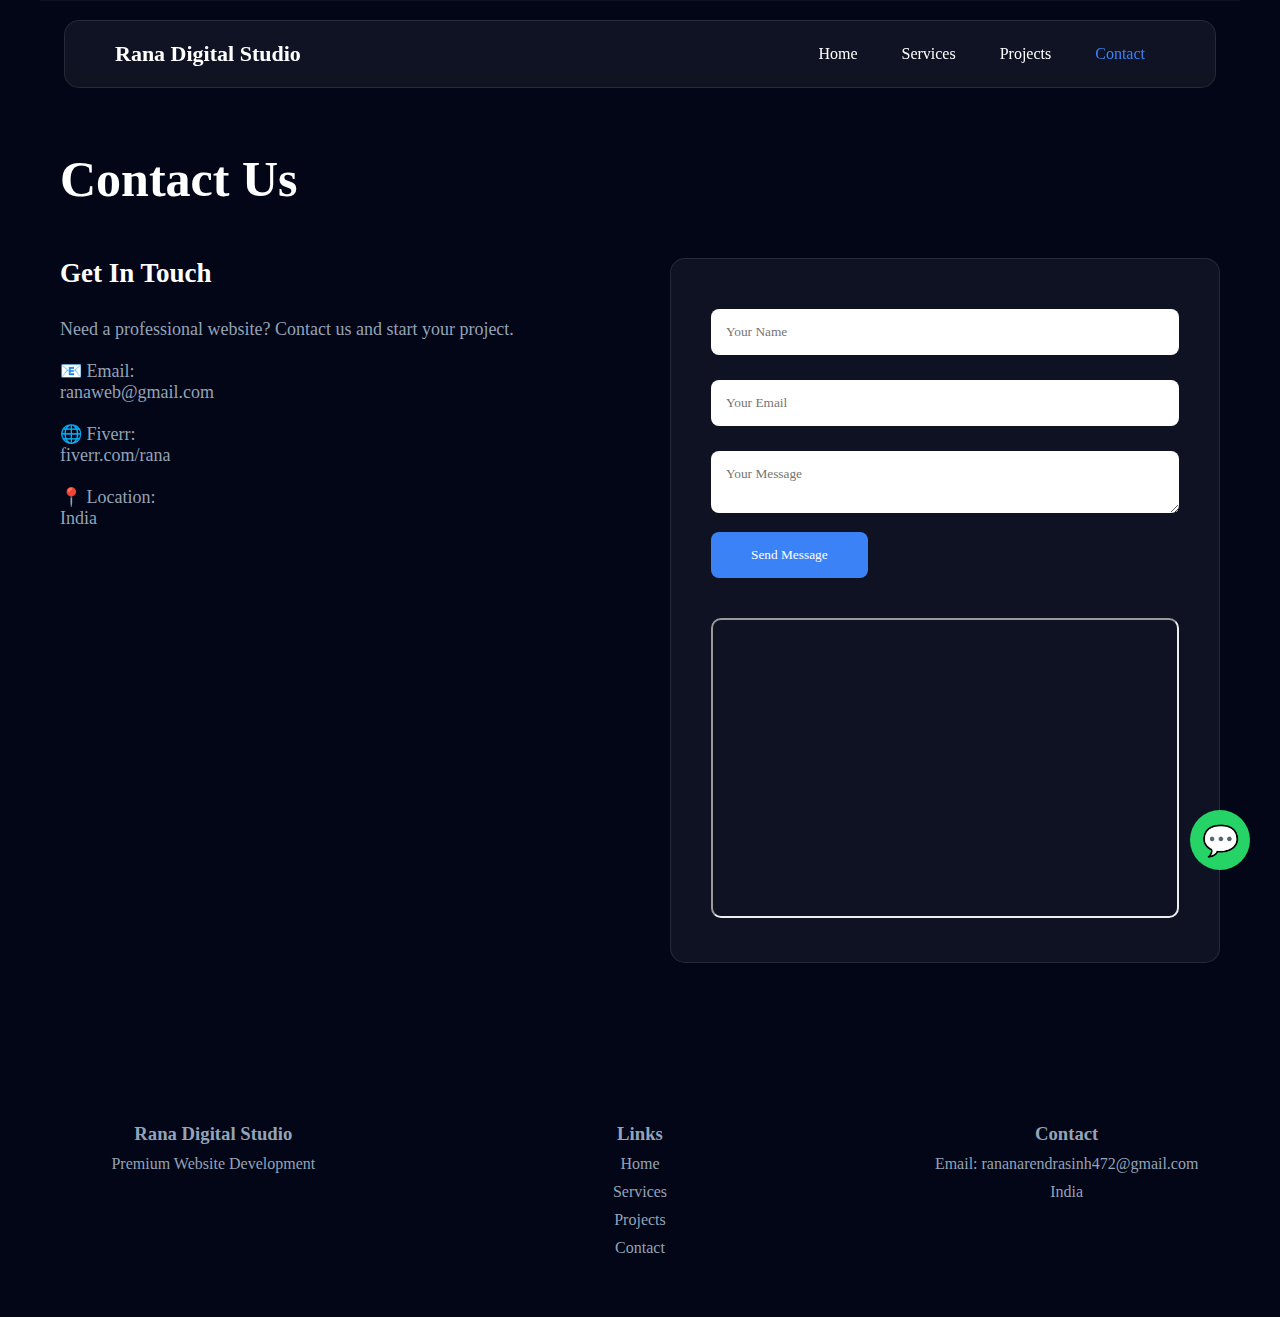
<file: contact.html>
<!DOCTYPE html>
<html>

<head>

<title>Contact Us</title>

<link rel="stylesheet" href="style.css">

</head>

<body>

<header>

<div class="logo">
Rana Digital Studio
</div>

<nav>

<a href="index.html">Home</a>
<a href="services.html">Services</a>
<a href="projects.html">Projects</a>
<a href="contact.html">Contact</a>

</nav>

</header>



<section class="page">

<h1>Contact Us</h1>


<div class="contactGrid">


<div class="contactInfo">

<h2>Get In Touch</h2>

<p>

Need a professional website? Contact us and start your project.

</p>


<p>

📧 Email:<br>

ranaweb@gmail.com

</p>


<p>

🌐 Fiverr:<br>

fiverr.com/rana

</p>


<p>

📍 Location:<br>

India

</p>


</div>



<div class="contactForm">


<form action="https://formspree.io/f/xojnbvrn" method="POST">

<input name="name" placeholder="Your Name" required>

<input name="email" placeholder="Your Email" required>

<textarea name="message" placeholder="Your Message"></textarea>

<button type="submit">

Send Message

</button>

</form>

<div class="map">

<iframe
src="https://maps.google.com/maps?q=india&t=&z=5&ie=UTF8&iwloc=&output=embed">
</iframe>

</div>

</div>


</div>


</section>

<script src="script.js"></script>

<a href="https://wa.me/916355391879" class="whatsapp">

💬

</a>

<footer>

<div class="footerGrid">

<div>

<h3>Rana Digital Studio</h3>

<p>

Premium Website Development

</p>

</div>


<div>

<h3>Links</h3>

<p>Home</p>

<p>Services</p>

<p>Projects</p>

<p>Contact</p>

</div>


<div>

<h3>Contact</h3>

<p>Email: rananarendrasinh472@gmail.com</p>

<p>India</p>

</div>


</div>

</footer>

</body>
</html>
</file>
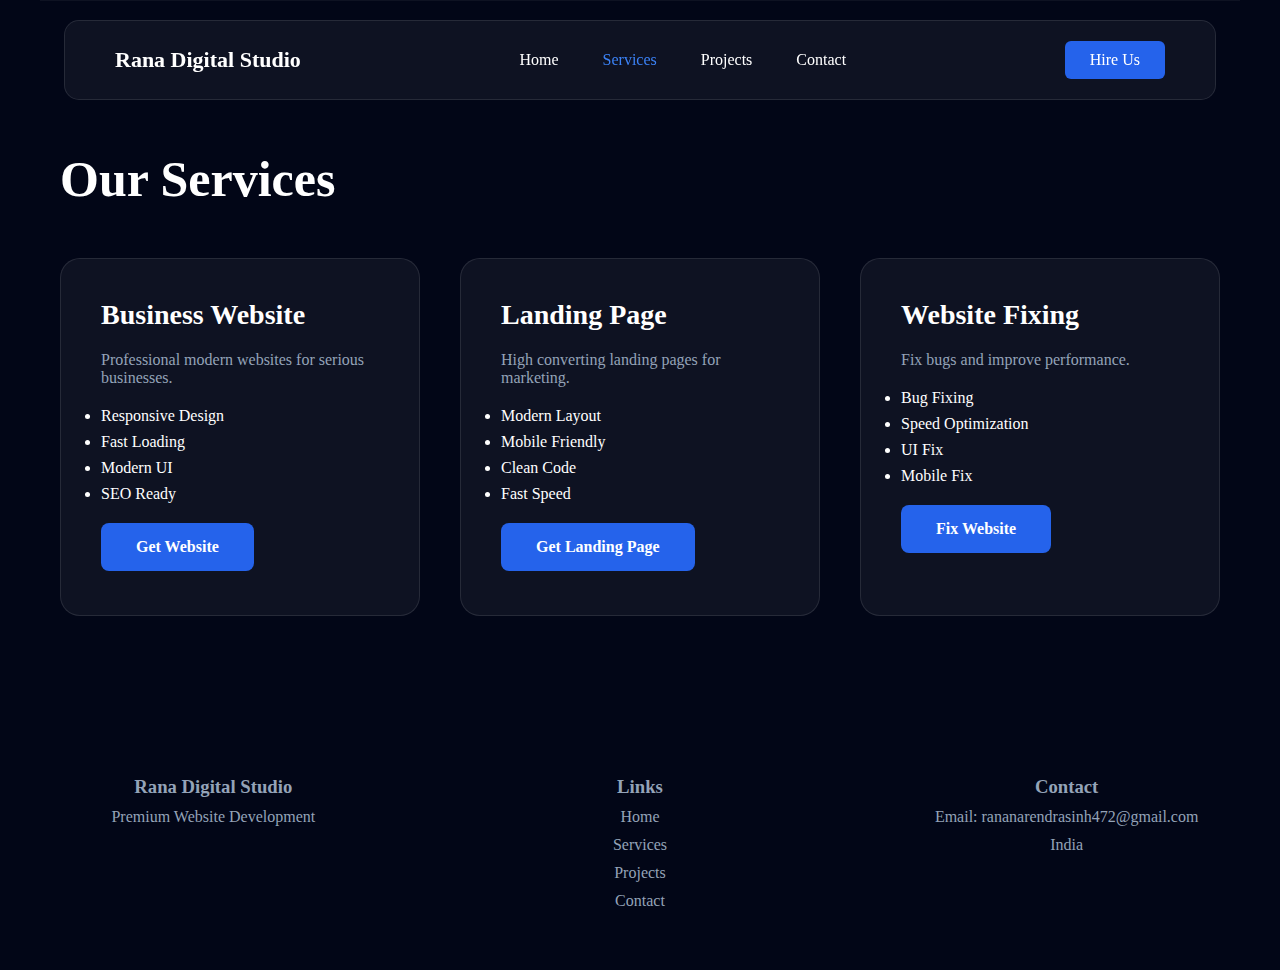
<file: services.html>
<!DOCTYPE html>
<html>

<head>

<title>Services</title>

<link rel="stylesheet" href="style.css">

</head>

<body>


<header>

<div class="logo">
Rana Digital Studio
</div>

<nav>

<a href="index.html">Home</a>

<a href="services.html">Services</a>

<a href="projects.html">Projects</a>

<a href="contact.html">Contact</a>

</nav>

<a href="contact.html" class="hire">
Hire Us
</a>

</header>


<section class="page">

<h1>Our Services</h1>

<div class="servicesGrid">


<div class="serviceBox">

<h2>Business Website</h2>

<p>

Professional modern websites for serious businesses.

</p>

<ul>

<li>Responsive Design</li>

<li>Fast Loading</li>

<li>Modern UI</li>

<li>SEO Ready</li>

</ul>

<a href="contact.html" class="btn1">

Get Website

</a>

</div>



<div class="serviceBox">

<h2>Landing Page</h2>

<p>

High converting landing pages for marketing.

</p>

<ul>

<li>Modern Layout</li>

<li>Mobile Friendly</li>

<li>Clean Code</li>

<li>Fast Speed</li>

</ul>

<a href="contact.html" class="btn1">

Get Landing Page

</a>

</div>



<div class="serviceBox">

<h2>Website Fixing</h2>

<p>

Fix bugs and improve performance.

</p>

<ul>

<li>Bug Fixing</li>

<li>Speed Optimization</li>

<li>UI Fix</li>

<li>Mobile Fix</li>

</ul>

<a href="contact.html" class="btn1">

Fix Website

</a>

</div>


</div>

</section>

<footer>

<div class="footerGrid">

<div>

<h3>Rana Digital Studio</h3>

<p>

Premium Website Development

</p>

</div>


<div>

<h3>Links</h3>

<p>Home</p>

<p>Services</p>

<p>Projects</p>

<p>Contact</p>

</div>


<div>

<h3>Contact</h3>

<p>Email: rananarendrasinh472@gmail.com</p>

<p>India</p>

</div>


</div>

</footer>
<script src="script.js"></script>

</body>
</html>
</file>
<file: style.css>
*{
margin:0;
padding:0;
box-sizing:border-box;
font-family:Inter;
}


body{

background:#020617;
color:white;

}


/* NAVBAR */

header{

position:fixed;

top:20px;

left:50%;

transform:translateX(-50%);

width:90%;

padding:20px 50px;

display:flex;

justify-content:space-between;

align-items:center;

background:rgba(255,255,255,0.05);

backdrop-filter:blur(30px);

border-radius:15px;

border:1px solid rgba(255,255,255,0.1);

z-index:1000;

}


.logo{

font-size:22px;
font-weight:bold;

}


nav a{

color:white;

margin:0 20px;

text-decoration:none;

}


.hire{

background:#2563eb;

padding:10px 25px;

border-radius:6px;

text-decoration:none;

color:white;

}



/* HERO */

.hero{

height:100vh;

display:flex;

flex-direction:column;

justify-content:center;

align-items:center;

text-align:center;

background:linear-gradient(#020617,#0f172a);

}


.hero h1{

font-size:70px;

margin-bottom:20px;

}


.hero p{

font-size:22px;

color:#94a3b8;

margin-bottom:30px;

}


.buttons{

display:flex;

gap:20px;

}


.btn1{

background:#3b82f6;

padding:16px 40px;

border-radius:8px;

text-decoration:none;

color:white;

font-weight:600;

display:inline-block;

transition:0.3s;

}


.btn1:hover{

transform:translateY(-3px);

background:#2563eb;

}


.btn1:hover{

background:#2563eb;

transform:translateY(-3px);

}


.btn2{

border:1px solid white;

padding:15px 35px;

border-radius:8px;

text-decoration:none;

color:white;

}


/* PAGE */

.page{

padding-top:150px;

padding-left:100px;

padding-right:100px;

}


.page h1{

font-size:50px;

margin-bottom:50px;

}


/* GRID */

.grid{

display:grid;

grid-template-columns:repeat(3,1fr);

gap:40px;

}



.card{

background:#0f172a;

padding:40px;

border-radius:10px;

transition:0.4s;

}


.card:hover{

transform:translateY(-10px);

background:#1e293b;

}


.project{

height:220px;

background:#1e293b;

border-radius:15px;

display:flex;

justify-content:center;

align-items:center;

font-size:24px;

transition:0.4s;

cursor:pointer;

position:relative;

overflow:hidden;

}
/* SMOOTH SCROLL */

html{
scroll-behavior:smooth;
}



/* LOADING SCREEN */

.loader{

position:fixed;

width:100%;

height:100vh;

background:#020617;

display:flex;

justify-content:center;

align-items:center;

z-index:9999;

font-size:30px;

letter-spacing:3px;

}



.hidden{

display:none;

}



/* SCROLL ANIMATION */

.reveal{

opacity:0;

transform:translateY(60px);

transition:1.2s cubic-bezier(.17,.67,.45,1);

}


.reveal.active{

opacity:1;

transform:translateY(0px);

}



/* PREMIUM CURSOR */

.cursor{

width:20px;

height:20px;

border:2px solid white;

border-radius:50%;

position:fixed;

pointer-events:none;

z-index:999;

}
/* PAGE FADE ANIMATION */

body{

animation:fadeIn 1s;

}

@keyframes fadeIn{

from{
opacity:0;
}

to{
opacity:1;
}

}
.project::before{

content:"";

position:absolute;

width:0%;

height:100%;

background:rgba(37,99,235,0.3);

transition:0.4s;

left:0;

}


.project:hover::before{

width:100%;

}


.project:hover{

transform:scale(1.05);

}

footer{

background:#020617;

padding:60px 20px;

margin-top:100px;

text-align:center;

color:#94a3b8;

}


.footerGrid{

display:grid;

grid-template-columns:repeat(3,1fr);

gap:40px;

}


footer p{

color:#94a3b8;

margin-top:10px;

}

.stats{

display:flex;

justify-content:center;

gap:100px;

padding:100px;

}


.stat h2{

font-size:50px;

color:#3b82f6;

}

.stat p{

color:#94a3b8;

text-align:center;

}

.slider{

overflow:hidden;

margin:100px;

}


.slides{

display:flex;

width:300%;

animation:slide 10s infinite;

}


.slide{

width:100%;

height:300px;

background:#1e293b;

display:flex;

justify-content:center;

align-items:center;

font-size:30px;

}


@keyframes slide{

0%{transform:translateX(0)}

33%{transform:translateX(-100%)}

66%{transform:translateX(-200%)}

100%{transform:translateX(0)}

}

#particles{

position:absolute;

width:100%;

height:100%;

top:0;

left:0;

z-index:-1;

}

.textReveal{

overflow:hidden;

}


.textReveal span{

display:block;

transform:translateY(100%);

animation:textUp 1s forwards;

}


@keyframes textUp{

to{

transform:translateY(0);

}

}

.btn1{

background:#2563eb;

padding:15px 35px;

border-radius:8px;

text-decoration:none;

color:white;

position:relative;

overflow:hidden;

}


.btn1::before{

content:"";

position:absolute;

width:0%;

height:100%;

background:white;

opacity:0.2;

left:0;

transition:0.4s;

}


.btn1:hover::before{

width:100%;

}

.project{

overflow:hidden;

}


.project:hover{

transform:scale(1.1);

}

.cursor{

width:20px;
height:20px;

border:2px solid white;

border-radius:50%;

position:fixed;

pointer-events:none;

transition:0.2s;

z-index:9999;

}


.cursor.big{

width:60px;
height:60px;

background:rgba(255,255,255,0.1);

}

.wave{

position:relative;

margin-top:-100px;

}

.card{

position:relative;

overflow:hidden;

}


.card::after{

content:"";

position:absolute;

width:300px;

height:300px;

background:radial-gradient(circle,
rgba(37,99,235,0.4),
transparent);

top:-150px;
left:-150px;

opacity:0;

transition:0.5s;

}


.card:hover::after{

opacity:1;

}

.hero{

position:relative;

height:100vh;

display:flex;

justify-content:center;

align-items:center;

flex-direction:column;

text-align:center;

background:none;

}


@keyframes zoomHero{

from{

transform:scale(1.1);
opacity:0;

}

to{

transform:scale(1);
opacity:1;

}

}

#bgvideo{

position:absolute;

top:0;
left:0;

width:100%;
height:100%;

object-fit:cover;

z-index:-1;

filter:none;

}

.transition{

position:fixed;

width:100%;

height:100%;

background:#020617;

top:0;

left:-100%;

z-index:9999;

transition:0.6s;

}

.float{

display: none;

}


.f1{
top:20%;
left:20%;
}

.f2{
top:60%;
left:70%;
}

.f3{
top:80%;
left:30%;
}


@keyframes float{

from{
transform:translateY(-50px);
}

to{
transform:translateY(50px);
}

}

.progress{

position:fixed;

top:0;

left:0;

height:4px;

background:#3b82f6;

width:0%;

z-index:9999;

}

.projectsGrid{

display:grid;

grid-template-columns:repeat(3,1fr);

gap:40px;

margin-top:50px;

}



.projectCard{

position:relative;

overflow:hidden;

border-radius:15px;

cursor:pointer;

}


.projectCard img{

width:100%;

transition:0.5s;

}


.projectCard:hover img{

transform:scale(1.1);

}



.overlay{

position:absolute;

width:100%;
height:100%;

background:rgba(0,0,0,0.6);

top:0;

display:flex;

justify-content:center;

align-items:center;

font-size:22px;

opacity:0;

transition:0.5s;

}


.projectCard:hover .overlay{

opacity:1;

}

.testimonials{

padding:100px;

text-align:center;

}


.tgrid{

display:grid;

grid-template-columns:repeat(3,1fr);

gap:30px;

margin-top:50px;

}


.tcard{

background:#0f172a;

padding:30px;

border-radius:10px;

}

.servicesGrid{

display:grid;

grid-template-columns:repeat(3,1fr);

gap:40px;

margin-top:50px;

}



.card{

padding:50px;

border-radius:15px;

font-size:18px;

}

.page{

max-width:1200px;

margin:auto;

padding-top:150px;

padding-left:20px;

padding-right:20px;

}

/* MOBILE DESIGN */

@media(max-width:900px){

.hero h1{

font-size:40px;

}


header{

position:fixed;

top:0;

width:100%;

padding:20px 0;

background:rgba(2,6,23,0.7);

backdrop-filter:blur(15px);

z-index:1000;

}


header .logo{

margin-left:40px;

}


header nav{

margin-right:40px;

}


nav a{

margin:10px;

font-size:14px;

}


.stats{

flex-direction:column;

gap:30px;

}


.projectsGrid{

grid-template-columns:1fr;

}


.servicesGrid{

grid-template-columns:1fr;

}


.tgrid{

grid-template-columns:1fr;

}


.page h1{

font-size:35px;

}


}

nav a{

transition:0.3s;

}


nav a:hover{

color:#3b82f6;

}

img{

max-width:100%;

display:block;

}

input,textarea{

width:100%;

padding:15px;

margin:10px 0;

border-radius:6px;

border:none;

}


button{

padding:15px 40px;

background:#3b82f6;

color:white;

border:none;

border-radius:6px;

cursor:pointer;

}

.preloader{

position:fixed;

width:100%;
height:100vh;

background:#020617;

display:flex;

justify-content:center;

align-items:center;

z-index:9999;

}


.loaderCircle{

width:60px;
height:60px;

border:5px solid #1e293b;

border-top:5px solid #3b82f6;

border-radius:50%;

animation:spin 1s linear infinite;

}


@keyframes spin{

100%{

transform:rotate(360deg);

}

}

.preloader{

animation:hideLoader 3s forwards;

}

@keyframes hideLoader{

100%{

opacity:0;

visibility:hidden;

}

}

.page img{

margin-top:30px;

border-radius:15px;

}

*{

scroll-behavior:smooth;

}

body{

overflow-x:hidden;

}

.card,
.projectCard,
.tcard{

box-shadow:

0px 10px 30px rgba(0,0,0,0.3);

}

.card,
.projectCard,
.project,
.btn1{

transition:0.3s ease;

}

section{

margin-top:80px;

margin-bottom:80px;

}

.btn1{

position:relative;

overflow:hidden;

}


.btn1 span{

position:absolute;

background:white;

transform:translate(-50%,-50%);

border-radius:50%;

animation:ripple 0.6s linear;

}


@keyframes ripple{

from{

width:0;
height:0;
opacity:0.5;

}

to{

width:300px;
height:300px;
opacity:0;

}

}

section{

transition:1s ease;

}

.projectCard{

border:1px solid transparent;

background:

linear-gradient(#020617,#020617) padding-box,

linear-gradient(45deg,#3b82f6,#06b6d4,#3b82f6) border-box;

border-radius:15px;

animation:borderMove 6s linear infinite;

}

@keyframes borderMove{

0%{

filter:hue-rotate(0deg);

}

100%{

filter:hue-rotate(360deg);

}

}

.spotlight{

position:fixed;

width:600px;

height:600px;

background:radial-gradient(circle,
rgba(59,130,246,0.15),
transparent);

pointer-events:none;

z-index:-1;

}

.hero h1{

font-size:clamp(40px,6vw,80px);

font-weight:700;

}

.hero::after{

content:"";

position:absolute;

width:100%;
height:100%;

background:linear-gradient(
transparent,
#020617
);

bottom:0;
left:0;

pointer-events:none;

}


section{

position:relative;

}


section::before{

content:"";

position:absolute;

width:100%;
height:1px;

background:rgba(255,255,255,0.05);

top:0;

left:0;

}

#threebg{

position:absolute;

top:0;
left:0;

width:100%;
height:100%;

z-index:0;

pointer-events:none;

}

.serviceBox{

background:rgba(255,255,255,0.05);

border-radius:20px;

padding:40px;

transition:0.4s;

border:1px solid rgba(255,255,255,0.1);

position:relative;

overflow:hidden;

}


.serviceBox:hover{

transform:translateY(-15px);

box-shadow:0px 20px 60px rgba(0,0,0,0.5);

}



.serviceBox h2{

font-size:28px;

margin-bottom:20px;

}



.serviceBox p{

color:#94a3b8;

margin-bottom:20px;

}



.serviceBox ul{

margin-bottom:20px;

}


.serviceBox li{

margin:8px 0;

}

.serviceBox::before{

content:"";

position:absolute;

width:300px;

height:300px;

background:radial-gradient(
circle,
rgba(59,130,246,0.4),
transparent
);

top:-150px;
left:-150px;

opacity:0;

transition:0.5s;

}


.serviceBox:hover::before{

opacity:1;

}

.projectPage{

max-width:1000px;

margin:auto;

text-align:center;

}



.projectPage img{

width:100%;

margin-top:30px;

border-radius:15px;

}



.projectPage p{

margin-top:30px;

color:#94a3b8;

font-size:18px;

}

.contactGrid{

display:grid;

grid-template-columns:1fr 1fr;

gap:60px;

margin-top:50px;

}



.contactInfo{

font-size:18px;

}



.contactInfo p{

margin-top:20px;

color:#94a3b8;

}



.contactForm{

background:rgba(255,255,255,0.05);

padding:40px;

border-radius:15px;

border:1px solid rgba(255,255,255,0.1);

}



.contactForm input,
.contactForm textarea{

width:100%;

padding:15px;

margin-bottom:15px;

border-radius:8px;

border:none;

}



.contactForm button{

background:#3b82f6;

padding:15px 40px;

border:none;

border-radius:8px;

color:white;

cursor:pointer;

}

.contactForm{

transition:0.4s;

}


.contactForm:hover{

box-shadow:0px 20px 60px rgba(0,0,0,0.5);

}

@media(max-width:900px){

.contactGrid{

grid-template-columns:1fr;

}

}

.whatsapp{

position:fixed;

bottom:30px;

right:30px;

background:#25D366;

width:60px;

height:60px;

border-radius:50%;

display:flex;

justify-content:center;

align-items:center;

font-size:30px;

color:white;

text-decoration:none;

z-index:1000;

}

.map iframe{

width:100%;

height:300px;

border-radius:10px;

margin-top:40px;

}

.why{

text-align:center;

padding:100px 20px;

}


.whyGrid{

display:grid;

grid-template-columns:repeat(4,1fr);

gap:30px;

margin-top:40px;

}


.whyGrid div{

background:#0f172a;

padding:30px;

border-radius:10px;

}

.process{

text-align:center;

padding:100px 20px;

}


.processGrid{

display:grid;

grid-template-columns:repeat(4,1fr);

gap:30px;

margin-top:40px;

}


.processGrid div{

background:#020617;

border:1px solid #1e293b;

padding:30px;

border-radius:10px;

}

#topBtn{

position:fixed;

bottom:30px;

left:30px;

width:50px;

height:50px;

background:#3b82f6;

border:none;

border-radius:50%;

color:white;

font-size:20px;

cursor:pointer;

}

.container{

max-width:1200px;

margin:auto;

padding:0 20px;

}

h1{

font-weight:700;

margin-bottom:20px;

}


h2{

font-weight:600;

margin-bottom:30px;

}

section{

margin-top:120px;

margin-bottom:120px;

}

section{

margin-top:120px;

margin-bottom:120px;

}
</file>
